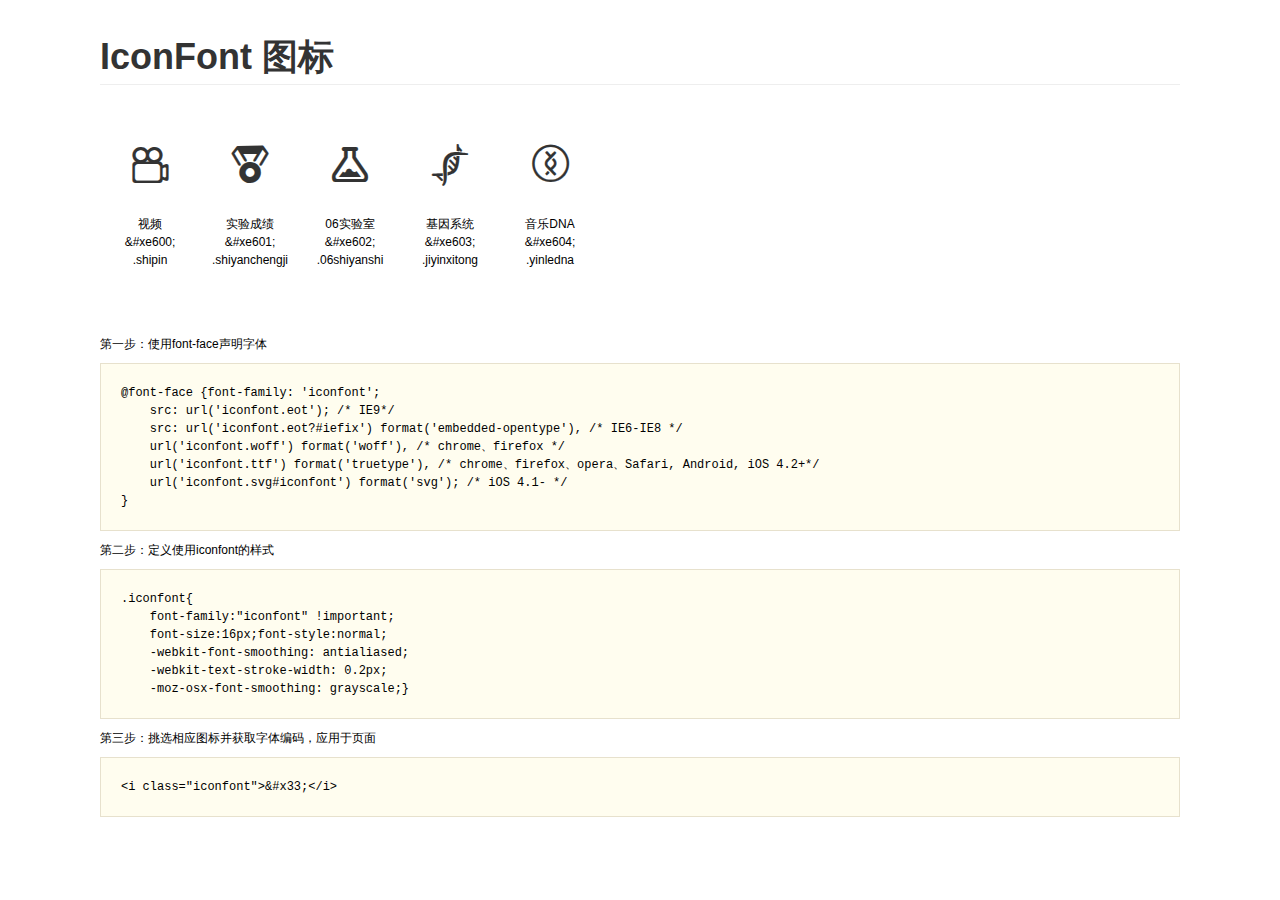
<file: hero-slider/iconfont/ux_1435415616_019798/demo.html>
<!DOCTYPE html>
<html>
<head>
    <meta charset="utf-8"/>
    <title>IconFont</title>
    <link rel="stylesheet" href="demo.css">
    <link rel="stylesheet" href="iconfont.css">
</head>
<body>
    <div class="main">
        <h1>IconFont 图标</h1>
        <ul class="icon_lists clear">
            
                <li>
                <i class="icon iconfont">&#xe600;</i>
                    <div class="name">视频</div>
                    <div class="code">&amp;#xe600;</div>
                    <div class="fontclass">.shipin</div>
                </li>
            
                <li>
                <i class="icon iconfont">&#xe601;</i>
                    <div class="name">实验成绩</div>
                    <div class="code">&amp;#xe601;</div>
                    <div class="fontclass">.shiyanchengji</div>
                </li>
            
                <li>
                <i class="icon iconfont">&#xe602;</i>
                    <div class="name">06实验室</div>
                    <div class="code">&amp;#xe602;</div>
                    <div class="fontclass">.06shiyanshi</div>
                </li>
            
                <li>
                <i class="icon iconfont">&#xe603;</i>
                    <div class="name">基因系统</div>
                    <div class="code">&amp;#xe603;</div>
                    <div class="fontclass">.jiyinxitong</div>
                </li>
            
                <li>
                <i class="icon iconfont">&#xe604;</i>
                    <div class="name">音乐DNA</div>
                    <div class="code">&amp;#xe604;</div>
                    <div class="fontclass">.yinledna</div>
                </li>
            
        </ul>


        <div class="helps">
            第一步：使用font-face声明字体
            <pre>
@font-face {font-family: 'iconfont';
    src: url('iconfont.eot'); /* IE9*/
    src: url('iconfont.eot?#iefix') format('embedded-opentype'), /* IE6-IE8 */
    url('iconfont.woff') format('woff'), /* chrome、firefox */
    url('iconfont.ttf') format('truetype'), /* chrome、firefox、opera、Safari, Android, iOS 4.2+*/
    url('iconfont.svg#iconfont') format('svg'); /* iOS 4.1- */
}
</pre>
第二步：定义使用iconfont的样式
            <pre>
.iconfont{
    font-family:"iconfont" !important;
    font-size:16px;font-style:normal;
    -webkit-font-smoothing: antialiased;
    -webkit-text-stroke-width: 0.2px;
    -moz-osx-font-smoothing: grayscale;}
</pre>
第三步：挑选相应图标并获取字体编码，应用于页面
<pre>
&lt;i class="iconfont"&gt;&amp;#x33;&lt;/i&gt;
</pre>
        </div>

    </div>
</body>
</html>
</file>
<file: hero-slider/iconfont/ux_1435415616_019798/iconfont.css>
@font-face {font-family: "iconfont";
  src: url('iconfont.eot'); /* IE9*/
  src: url('iconfont.eot?#iefix') format('embedded-opentype'), /* IE6-IE8 */
  url('iconfont.woff') format('woff'), /* chrome、firefox */
  url('iconfont.ttf') format('truetype'), /* chrome、firefox、opera、Safari, Android, iOS 4.2+*/
  url('iconfont.svg#iconfont') format('svg'); /* iOS 4.1- */
}

.iconfont {
  font-family:"iconfont" !important;
  font-size:16px;
  font-style:normal;
  -webkit-font-smoothing: antialiased;
  -webkit-text-stroke-width: 0.2px;
  -moz-osx-font-smoothing: grayscale;
}
.icon-shipin:before { content: "\e600"; }
.icon-shiyanchengji:before { content: "\e601"; }
.icon-06shiyanshi:before { content: "\e602"; }
.icon-jiyinxitong:before { content: "\e603"; }
.icon-yinledna:before { content: "\e604"; }
</file>
<file: hero-slider/iconfont/ux_1435415616_019798/demo.css>
*{margin: 0;padding: 0;list-style: none;}
/*
KISSY CSS Reset
理念：1. reset 的目的不是清除浏览器的默认样式，这仅是部分工作。清除和重置是紧密不可分的。
2. reset 的目的不是让默认样式在所有浏览器下一致，而是减少默认样式有可能带来的问题。
3. reset 期望提供一套普适通用的基础样式。但没有银弹，推荐根据具体需求，裁剪和修改后再使用。
特色：1. 适应中文；2. 基于最新主流浏览器。
维护：玉伯<lifesinger@gmail.com>, 正淳<ragecarrier@gmail.com>
 */

/** 清除内外边距 **/
body, h1, h2, h3, h4, h5, h6, hr, p, blockquote, /* structural elements 结构元素 */
dl, dt, dd, ul, ol, li, /* list elements 列表元素 */
pre, /* text formatting elements 文本格式元素 */
form, fieldset, legend, button, input, textarea, /* form elements 表单元素 */
th, td /* table elements 表格元素 */ {
  margin: 0;
  padding: 0;
}

/** 设置默认字体 **/
body,
button, input, select, textarea /* for ie */ {
  font: 12px/1.5 tahoma, arial, \5b8b\4f53, sans-serif;
}
h1, h2, h3, h4, h5, h6 { font-size: 100%; }
address, cite, dfn, em, var { font-style: normal; } /* 将斜体扶正 */
code, kbd, pre, samp { font-family: courier new, courier, monospace; } /* 统一等宽字体 */
small { font-size: 12px; } /* 小于 12px 的中文很难阅读，让 small 正常化 */

/** 重置列表元素 **/
ul, ol { list-style: none; }

/** 重置文本格式元素 **/
a { text-decoration: none; }
a:hover { text-decoration: underline; }


/** 重置表单元素 **/
legend { color: #000; } /* for ie6 */
fieldset, img { border: 0; } /* img 搭车：让链接里的 img 无边框 */
button, input, select, textarea { font-size: 100%; } /* 使得表单元素在 ie 下能继承字体大小 */
/* 注：optgroup 无法扶正 */

/** 重置表格元素 **/
table { border-collapse: collapse; border-spacing: 0; }

/* 清除浮动 */
.ks-clear:after, .clear:after {
  content: '\20';
  display: block;
  height: 0;
  clear: both;
}
.ks-clear, .clear {
  *zoom: 1;
}

.main {padding: 30px 100px;}
.main h1{font-size:36px; color:#333; text-align:left;margin-bottom:30px; border-bottom: 1px solid #eee;}

.helps{margin-top:40px;}
.helps pre{
  padding:20px;
  margin:10px 0;
  border:solid 1px #e7e1cd;
  background-color: #fffdef;
  overflow: auto;
}

.icon_lists li{
  float:left;
  width: 100px;
  height:180px;
  text-align: center;
}
.icon_lists .icon{
  font-size: 42px;
  line-height: 100px;
  margin: 10px 0;
  color:#333;
  -webkit-transition: font-size 0.25s ease-out 0s;
  -moz-transition: font-size 0.25s ease-out 0s;
  transition: font-size 0.25s ease-out 0s;

}
.icon_lists .icon:hover{
  font-size: 100px;
}
</file>
